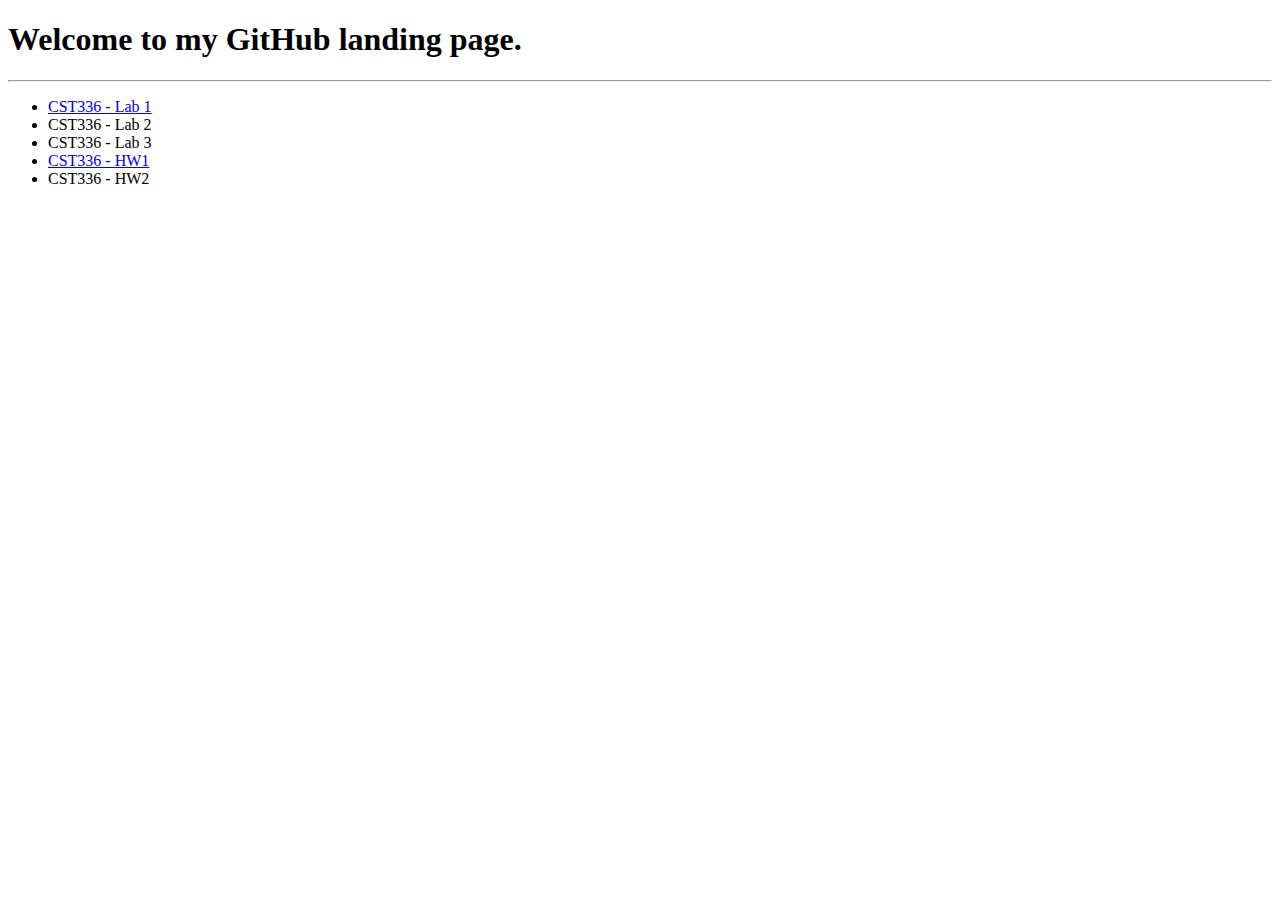
<file: index.html>
<!DOCTYPE html>
<html lang="en">
<head>
    <meta charset="UTF-8">
    <meta name="viewport" content="width=device-width, initial-scale=1.0">
    <title>alohapeakina site map</title>
</head>
<body>
    <header>
        <h1>Welcome to my GitHub landing page.</h1>
    </header>
    <hr>
    <nav>
        <ul>
            <li><a href="https://alohapeakina.github.io/lab1/">CST336 - Lab 1</a></li>
            <li>CST336 - Lab 2</li>
            <li>CST336 - Lab 3</li>
            <li><a href="https://alohapeakina.github.io/hw1/">CST336 - HW1</a></li>
            <li>CST336 - HW2</li>
        </ul>
    </nav>
    
</body>
</html>
</file>
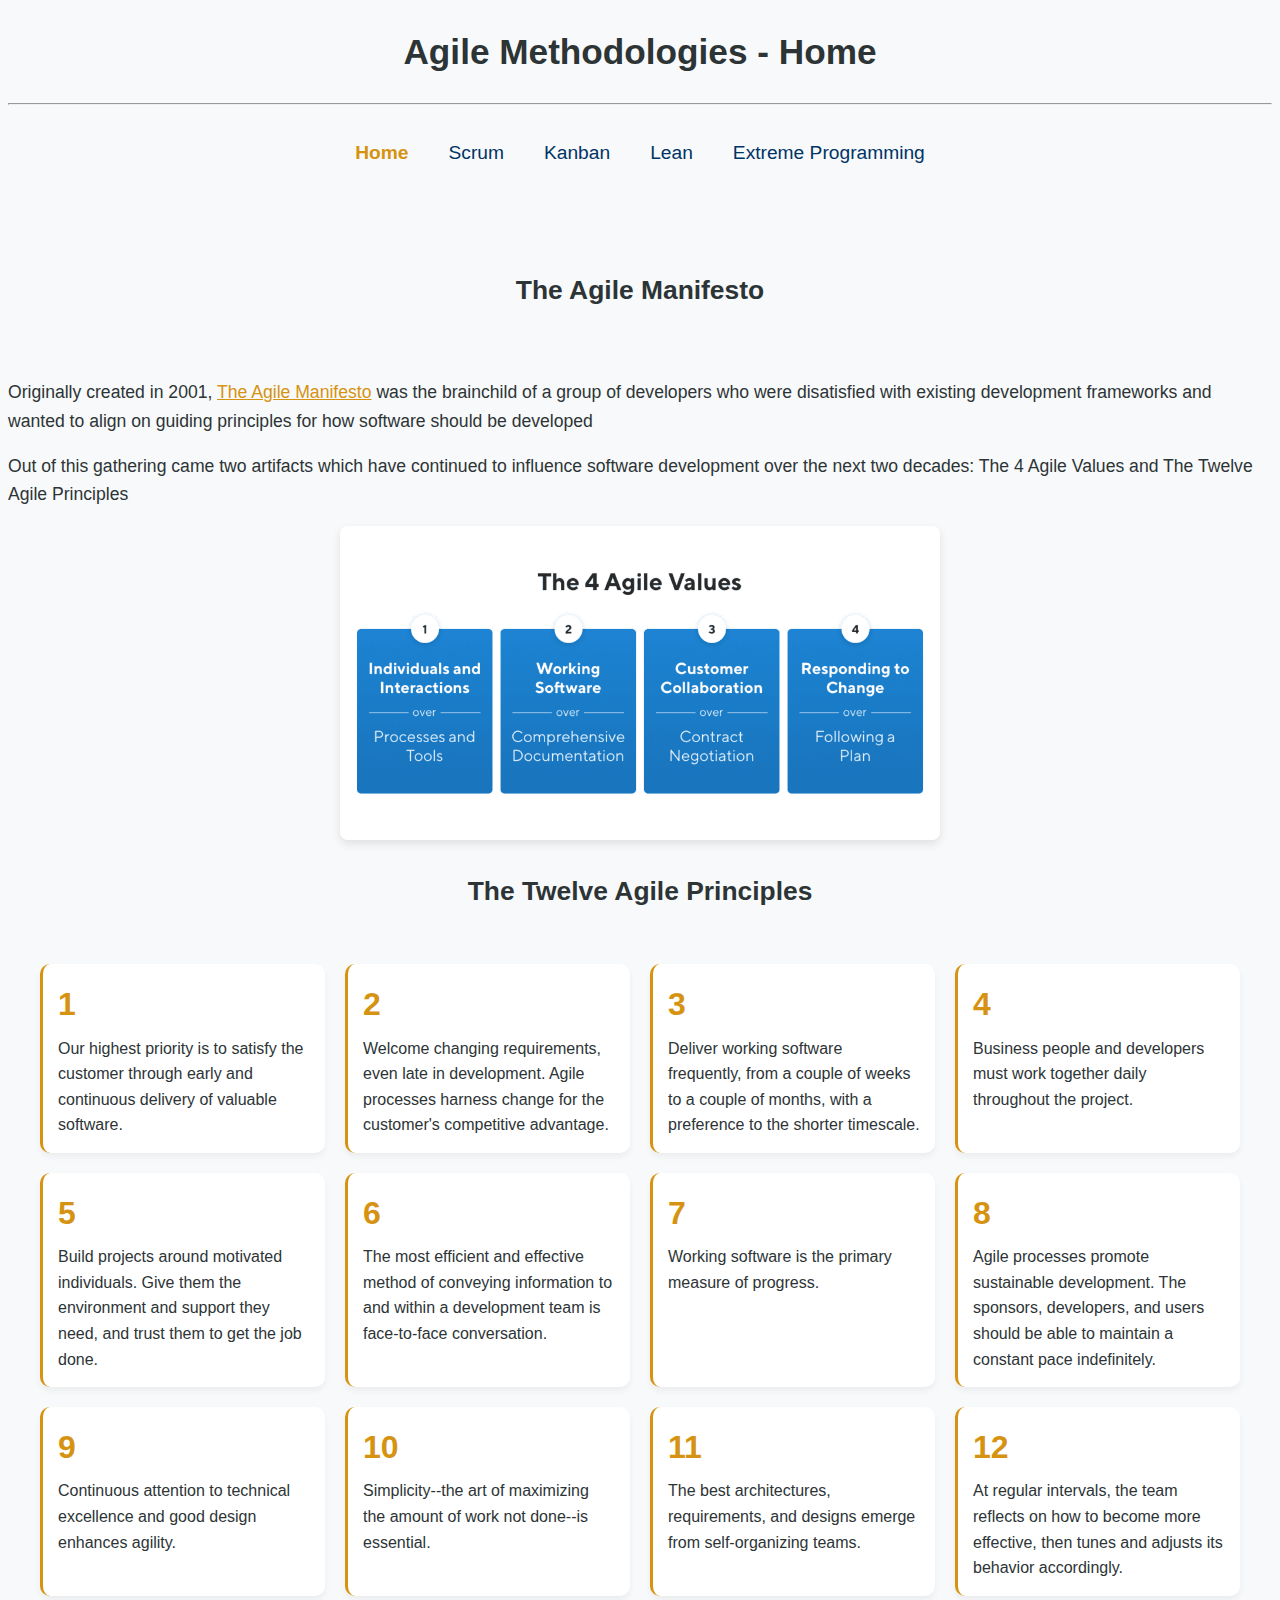
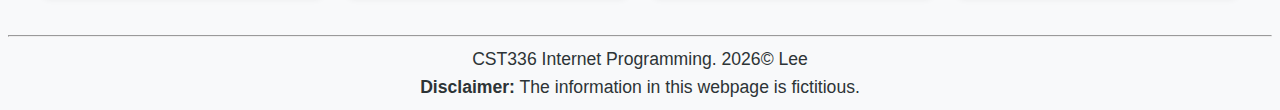
<file: hw1/index.html>
<!DOCTYPE html>
<html lang="en">
<head>
    <meta charset="UTF-8">
    <meta name="viewport" content="width=device-width, initial-scale=1.0">
    <title>Agile Methodologies</title>
    <link href="./css/styles.css" rel="stylesheet">
</head>
<body>

    <header>
        <h1>Agile Methodologies - Home</h1>
    </header>
        <hr>
        <nav>
            <ul>
                <a href="index.html" class="active"> Home </a>
                <a href="scrum.html"> Scrum </a>
                <a href="kanban.html"> Kanban </a>
                <a href="lean.html"> Lean </a>
                <a href="extremeprogramming.html"> Extreme Programming </a>
            </ul>
        </nav>
        <br><br>

        <h2>The Agile Manifesto</h2>
        <br>
        <p>Originally created in 2001, <a href="https://agilemanifesto.org/">The Agile Manifesto</a> was the brainchild of a group of developers who were disatisfied with existing development frameworks and wanted to align on guiding principles for how software should be developed</p>
        <p>Out of this gathering came two artifacts which have continued to influence software development over the next two decades: The 4 Agile Values and The Twelve Agile Principles</p>
        <section class="values-header">
            <img src="img/agile_values.png" alt="The 4 Agile Values">
        </section>

        <section class="principles-section">
            <h2>The Twelve Agile Principles</h2>
            <div class="principles-grid">
                <article class="principles-card"><span>1</span><p>Our highest priority is to satisfy the customer through early and continuous delivery of valuable software.</p></article>
                <article class="principles-card"><span>2</span><p>Welcome changing requirements, even late in development. Agile processes harness change for the customer's competitive advantage.</p></article>
                <article class="principles-card"><span>3</span><p>Deliver working software frequently, from a couple of weeks to a couple of months, with a preference to the shorter timescale.</p></article>
                <article class="principles-card"><span>4</span><p>Business people and developers must work together daily throughout the project.</p></article>
                <article class="principles-card"><span>5</span><p>Build projects around motivated individuals. Give them the environment and support they need, and trust them to get the job done.</p></article>
                <article class="principles-card"><span>6</span><p>The most efficient and effective method of conveying information to and within a development team is face-to-face conversation.</p></article>
                <article class="principles-card"><span>7</span><p>Working software is the primary measure of progress.</p></article>
                <article class="principles-card"><span>8</span><p>Agile processes promote sustainable development. The sponsors, developers, and users should be able to maintain a constant pace indefinitely.</p></article>
                <article class="principles-card"><span>9</span><p>Continuous attention to technical excellence and good design enhances agility.</p></article>
                <article class="principles-card"><span>10</span><p>Simplicity--the art of maximizing the amount of work not done--is essential.</p></article>
                <article class="principles-card"><span>11</span><p>The best architectures, requirements, and designs emerge from self-organizing teams.</p></article>
                <article class="principles-card"><span>12</span><p>At regular intervals, the team reflects on how to become more effective, then tunes and adjusts its behavior accordingly.</p></article>
            </div>
        </section>

    <footer>
        <hr>
            CST336 Internet Programming. 2026&copy; Lee <br>
            <strong>Disclaimer:</strong> The information in this webpage is fictitious. <br>
    </footer>
</body>
</html>
</file>
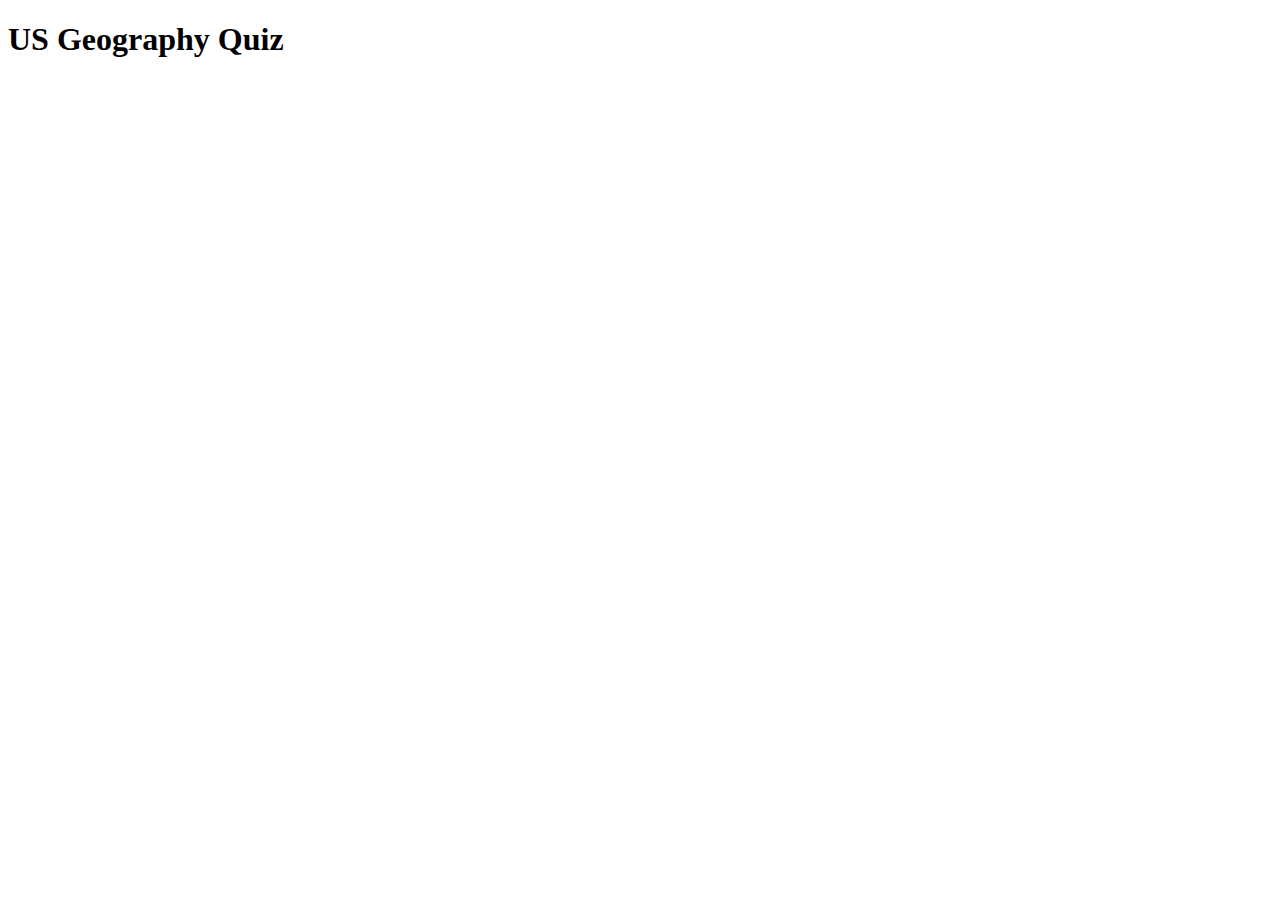
<file: hw2/index.html>
<!DOCTYPE html>
<html lang="en">
<head>
    <meta charset="UTF-8">
    <meta name="viewport" content="width=device-width, initial-scale=1.0">
    <title>US Geography Quiz</title>
    <link href="https://cdn.jsdelivr.net/npm/bootstrap@5.2.3/dist/css/bootstrap.min.css" rel="stylesheet" integrity="sha384-rbsA2VBKQhggwzxH7pPCaAqO46MgnOM80zW1RWuH61DGLwZJEdK2Kadq2F9CUG65" crossorigin="anonymous">
</head>
<body>
    <h1>US Geography Quiz</h1>
    <script src="https://cdn.jsdelivr.net/npm/bootstrap@5.2.3/dist/js/bootstrap.bundle.min.js" integrity="sha384-kenU1KFdBIe4zVF0s0G1M5b4hcpxyD9F7jL+jjXkk+Q2h455rYXK/7HAuoJl+0I4" crossorigin="anonymous"></script>
</body>
</html>
</file>
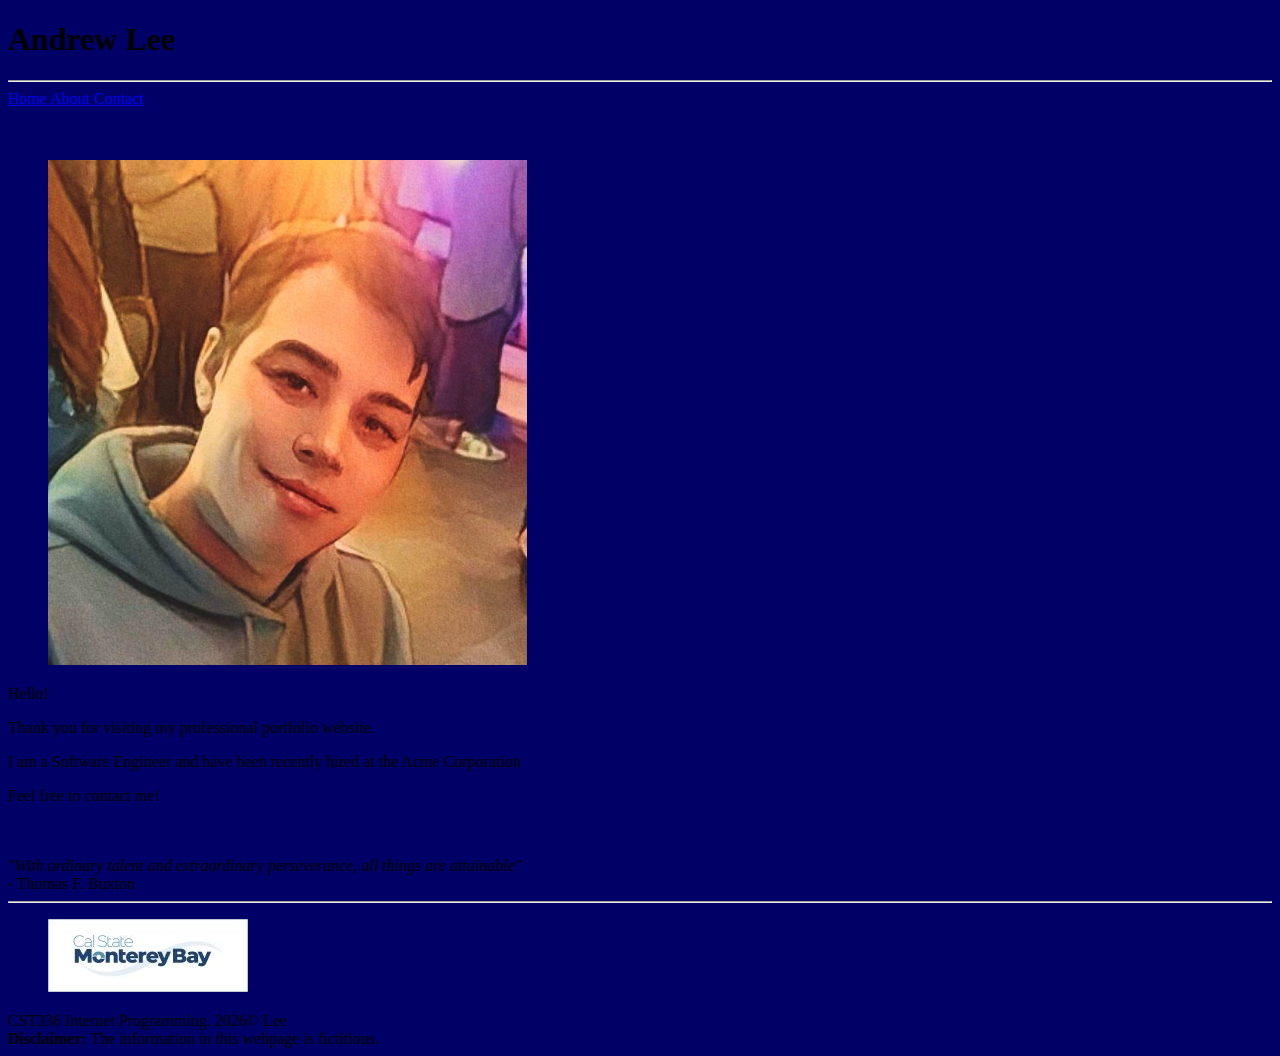
<file: lab1/index.html>
<!DOCTYPE html>
<html>

    <head>
        <!--         
          This is the head section. 
          It includes optional information about the web page (author, date, etc)
          It must include the charater set and the title
        -->
          <meta charset="UTF-8">
          <title>Andrew Lee: Portfolio</title>
          <link href="./css/styles.css" rel="stylesheet">

          <style>
            /* body {
                background-color: #000066 !important;
            } */
          </style>
    </head>

    <body>
        
        <header>
            <h1>Andrew Lee</h1>
        </header>
        <hr>
        <nav>
            <a href="index.html" class="active"> Home </a>
            <a href="about.html"> About </a>
            <a href="contact.html"> Contact </a>
        </nav>
        <br><br>
        <main>
            
            <figure>
                <img src="img/profile.png" alt="Picture of Andrew">
            </figure>
    
            <div>
                Hello! <br />
                <p> Thank you for visiting my professional portfolio website.</p>
                <p>I am a Software Engineer and have been recently hired at the Acme Corporation</p>
    
                <p>Feel free to contact me!</p>
    
                <br><br>
    
                <em>"With ordinary talent and extraordinary perseverance, all things are attainable"</em>
                <br>
                - Thomas F. Buxton
            </div>

        </main>
        
        <footer>
             <!-- Your last name and year here in ALL assignments -->
            <hr>
            <figure>
                <img src="img/csumb_logo.jpg" alt="CSUMB Logo">
            </figure>
              CST336 Internet Programming. 2026&copy; Lee <br>
              <strong>Disclaimer:</strong> The information in this webpage is fictitious. <br>
        </footer>
        
    </body>

</html>
</file>
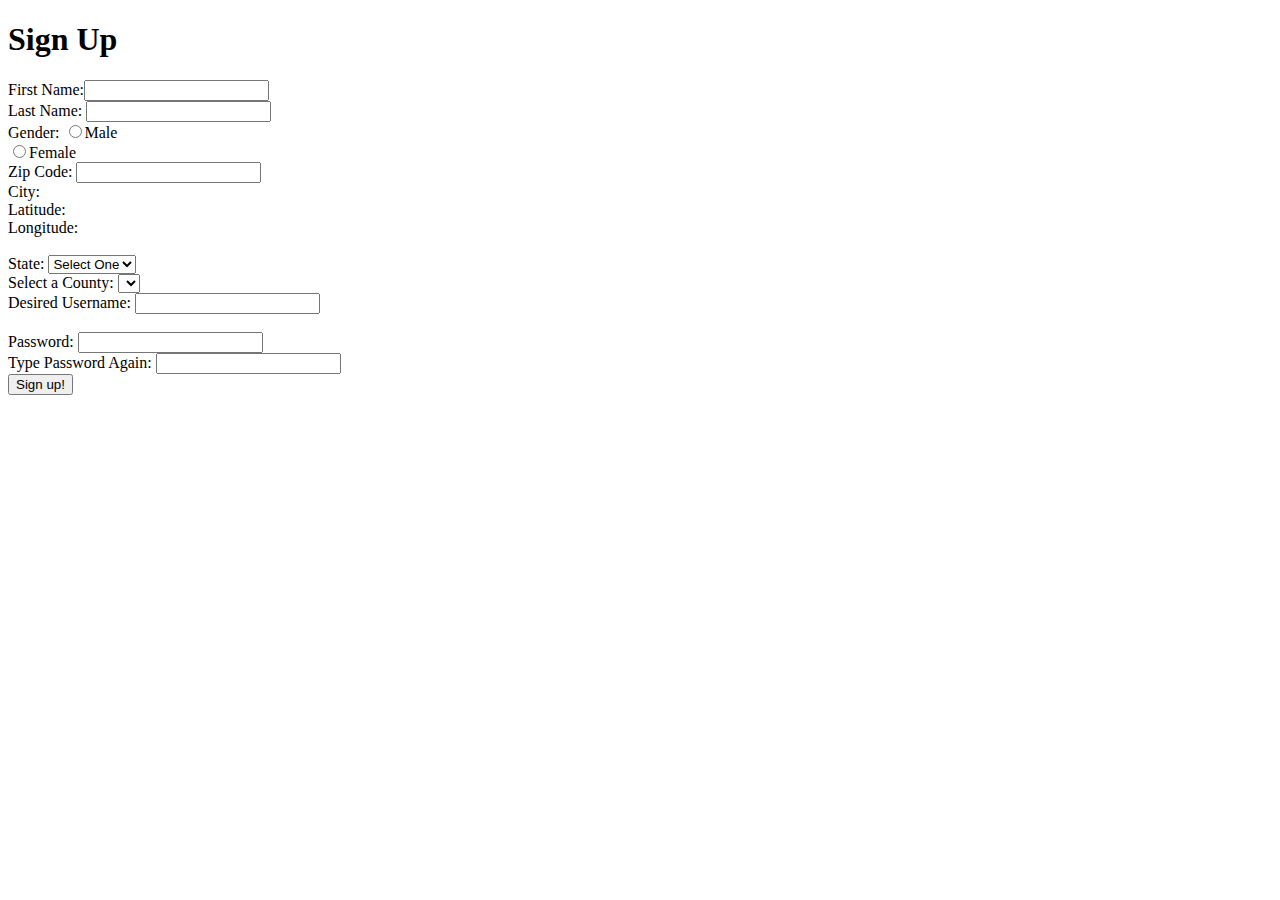
<file: lab3/index.html>
<!DOCTYPE html>
<html lang="en">
<head>
    <meta charset="UTF-8">
    <meta name="viewport" content="width=device-width, initial-scale=1.0">
    <title>Sign Up Page</title>
</head>
<body>
    <h1> Sign Up </h1>
    First Name:<input type="text" name="fName"><br>
    Last Name: <input type="text" name="lName"><br>
    Gender:    
    <input type="radio" name="gender" value="m">Male<br>
    <input type="radio" name="gender" value="f">Female<br>	
    Zip Code:  <input type="text" id="zip" name="zip"><br>
    City:   <span id="city"></span> <br>
    Latitude:  <br>
    Longitude: <br><br>

    State: 
    <select id="state" name="state">
        <option>Select One</option>
        <option value="ca">California</option>
        <option value="ny">New York</option>
        <option value="tx">Texas</option>
    </select> <br>


    Select a County: <select id="county"></select><br>

    Desired Username: 
    <input type="text" id="username" ><br><br>

    Password: <input type="password">
    <span id=”suggestedPwd”></span> <br>
    Type Password Again: <input type="password"><br>

    <span id=”passwordError”></span> 

    <input type="submit" value="Sign up!">
    <script src="js/script.js"></script>
</body>
</html>
</file>
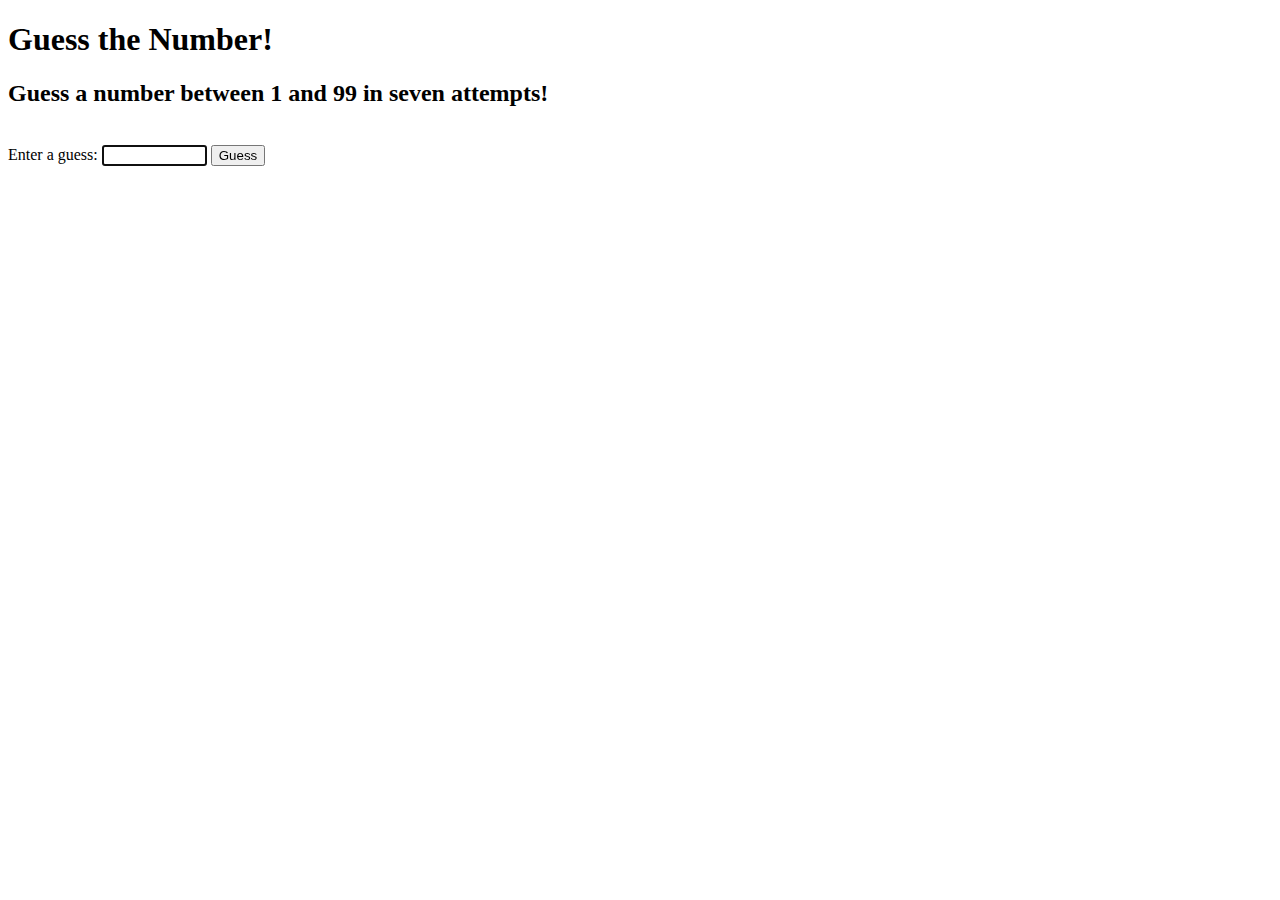
<file: lab2/guess_number/index.html>
<!DOCTYPE html>
<html>
    <head>
        <title> Guess a Number </title>
        <meta charset="utf-8">
    </head>
    <body>

        <header>
            <h1>Guess the Number!</h1>
            <h2>Guess a number between 1 and 99 in seven attempts!</h2>
        </header>
        <br>
        <div id="main">
          Enter a guess: 
          <input type="text" id="playerGuess" size="10">         
          <button id="guessBtn"> Guess </button> <br>
          <button id="resetBtn"> Reset </button> 
        </div>
        <script src="js/script.js"></script>
    </body>
</html>
</file>
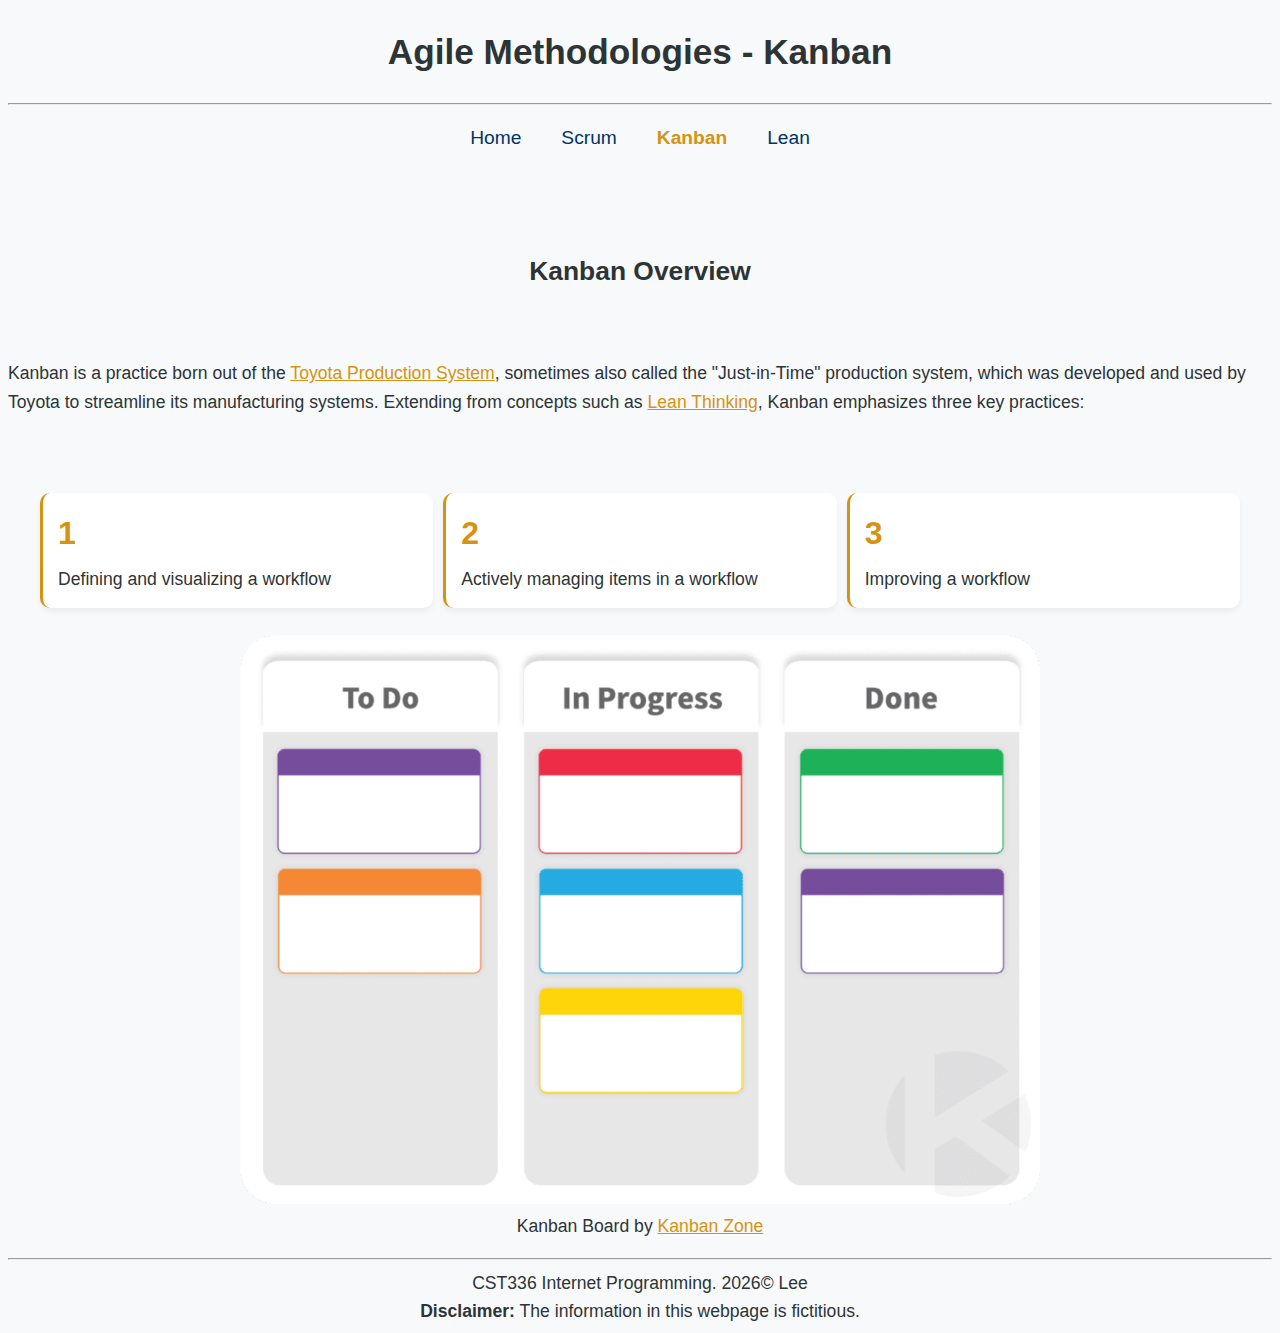
<file: hw1/kanban.html>
<!DOCTYPE html>
<html lang="en">
<head>
    <meta charset="UTF-8">
    <meta name="viewport" content="width=device-width, initial-scale=1.0">
    <title>Agile Methodologies - Kanban</title>
    <link href="./css/styles.css" rel="stylesheet">
</head>
<body>

    <header>
        <h1>Agile Methodologies - Kanban</h1>
    </header>
        <hr>
        <nav>
            <ul>
                <li><a href="index.html"> Home </a></li>
                <li><a href="scrum.html"> Scrum </a></li>
                <li><a href="kanban.html" class="active"> Kanban </a></li>
                <li><a href="lean.html"> Lean </a></li>
            </ul>
        </nav>
        <br><br>
        
        <article class="kanban-overview">
        <h2>Kanban Overview</h2>
        <br>
        <p>Kanban is a practice born out of the <a href="https://kanbanzone.com/resources/lean/toyota-production-system/">Toyota Production System</a>, sometimes also called the "Just-in-Time" production system,
            which was developed and used by Toyota to streamline its manufacturing systems. Extending from concepts such as <a href="lean.html">Lean Thinking</a>, Kanban emphasizes three key practices:</p>
            <br>
        </article>

        <section class="kanban-practices-section">
            <h2></h2>
            <div class="kanban-practices-grid">
                <article class="practices-card"><span>1</span><p>Defining and visualizing a workflow</p></article>
                <article class="practices-card"><span>2</span><p>Actively managing items in a workflow</p></article>
                <article class="practices-card"><span>3</span><p>Improving a workflow</p></article>
            </div>
        </section>
        
        <section class="kanban-header">
            <figure>
                <img src="img/kanban_board_800px.png" alt="Kanban Board">
                <figcaption>
                    Kanban Board by <a href ="https://kanbanzone.com/resources/kanban/">Kanban Zone</a>
                </figcaption>
            </figure>
        </section>
        
    <footer>
        <hr>
            CST336 Internet Programming. 2026&copy; Lee <br>
            <strong>Disclaimer:</strong> The information in this webpage is fictitious. <br>
    </footer>
    
</body>
</html>
</file>
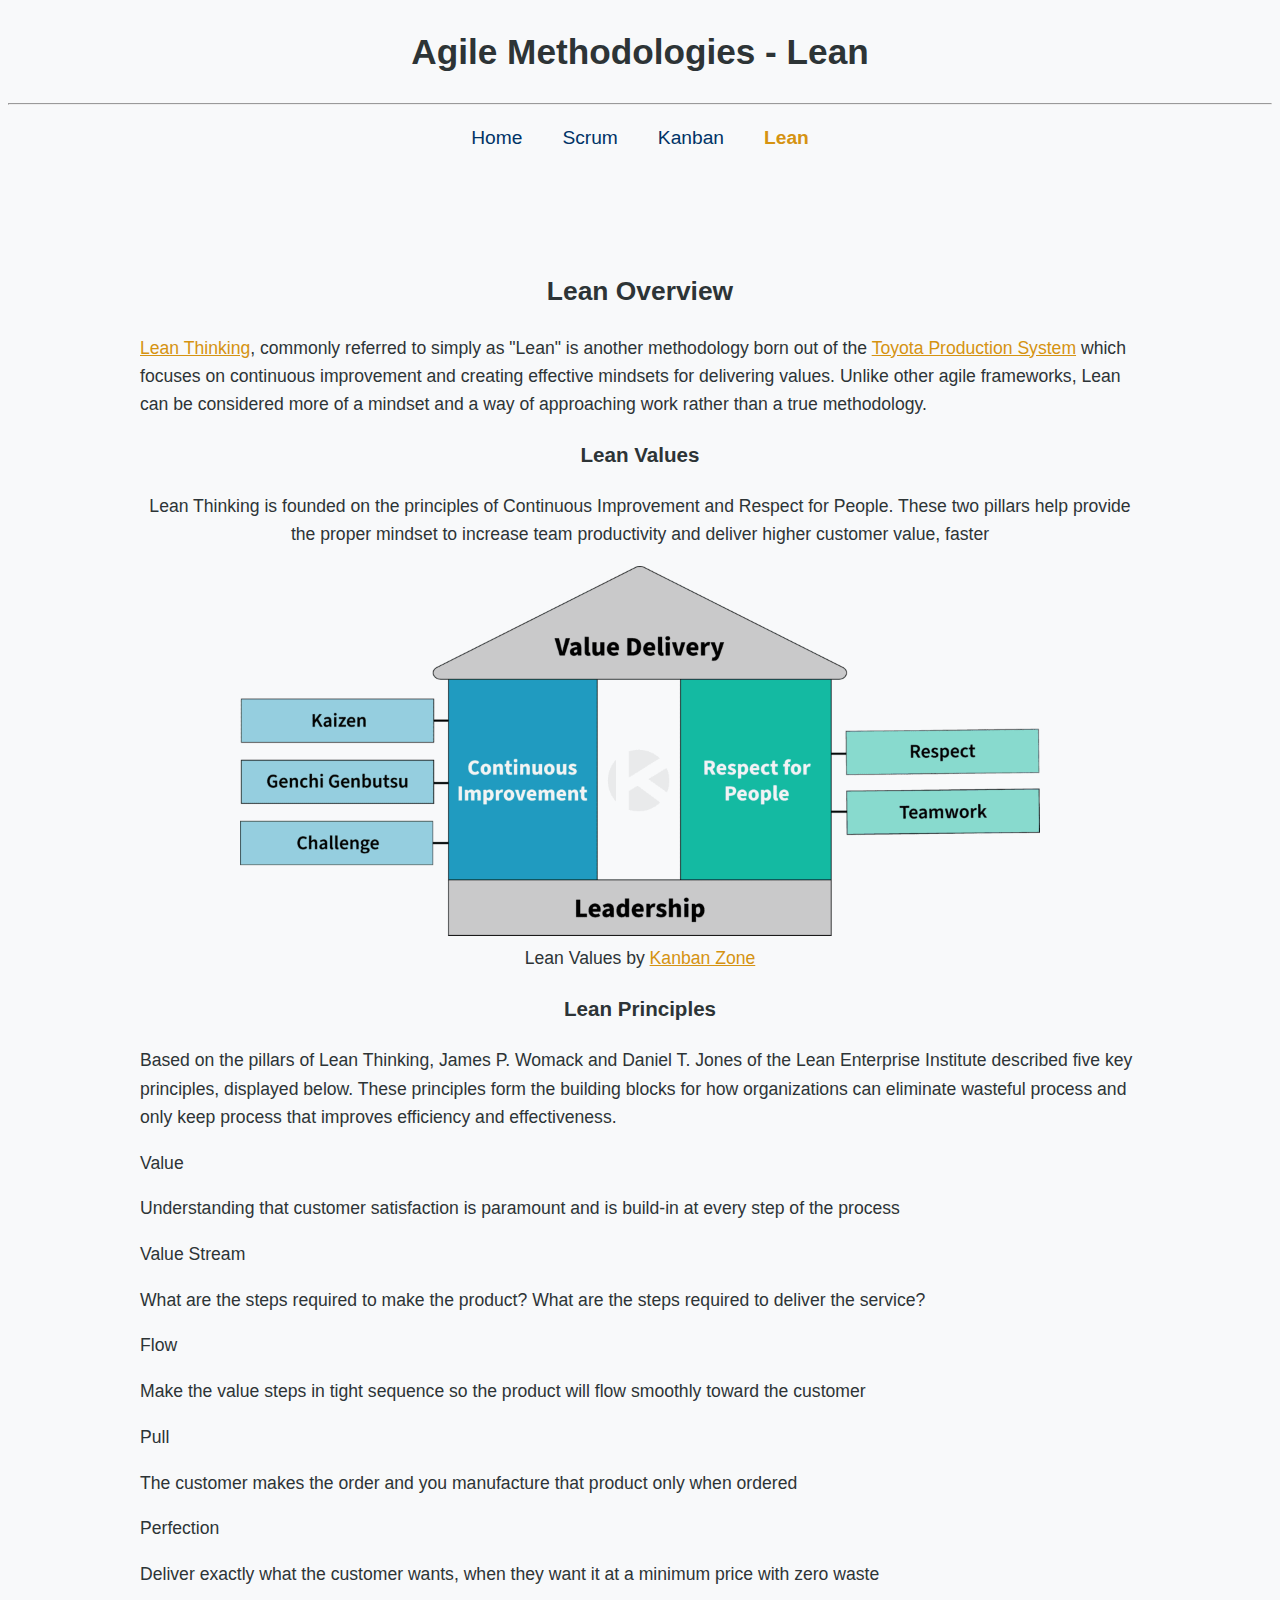
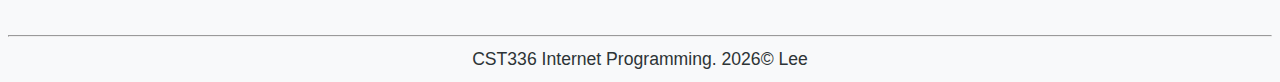
<file: hw1/lean.html>
<!DOCTYPE html>
<html lang="en">
<head>
    <meta charset="UTF-8">
    <meta name="viewport" content="width=device-width, initial-scale=1.0">
    <title>Agile Methodologies - Lean</title>
    <link href="./css/styles.css" rel="stylesheet">
</head>
<body>

    <header>
        <h1>Agile Methodologies - Lean</h1>
    </header>
        <hr>
        <nav>
            <ul>
                <li><a href="index.html"> Home </a></li>
                <li><a href="scrum.html"> Scrum </a></li>
                <li><a href="kanban.html"> Kanban </a></li>
                <li><a href="lean.html" class="active"> Lean </a></li>
            </ul>
        </nav>
        <br><br>

        <main>
        <article class="lean-overview">
            <h2>Lean Overview</h2>
            <p><a href="https://kanbanzone.com/resources/lean/">Lean Thinking</a>, commonly referred to simply as "Lean" is another methodology born out of the <a href="https://kanbanzone.com/resources/lean/toyota-production-system/">Toyota Production System</a>
            which focuses on continuous improvement and creating effective mindsets for delivering values. Unlike other agile frameworks, Lean can be considered more of a mindset and a way of approaching work rather than a true methodology.</p>
        </article>
        
        <section class="lean-header">
            <h3>Lean Values</h3>
            <p>Lean Thinking is founded on the principles of Continuous Improvement and Respect for People. These two pillars help provide the proper mindset to increase team productivity and deliver higher customer value, faster</p>
            <figure>
                <img src="img/lean_values_800px.png" alt="Lean Values">
                <figcaption>
                    Lean Values by <a href ="https://kanbanzone.com/resources/lean/">Kanban Zone</a>
                </figcaption>
            </figure>
        </section>

        <section class="lean-principles-section">
            <h3>Lean Principles</h3>
            <p>Based on the pillars of Lean Thinking, James P. Womack and Daniel T. Jones of the Lean Enterprise Institute described five key principles, displayed below. These principles form the building blocks for how organizations
                can eliminate wasteful process and only keep process that improves efficiency and effectiveness.
            </p>
            <div class="lean-principles-grid">
                <article class="lean-principles-card"><span>Value</span><p>Understanding that customer satisfaction is paramount and is build-in at every step of the process</p></article>
                <article class="lean-principles-card"><span>Value Stream</span><p>What are the steps required to make the product? What are the steps required to deliver the service?</p></article>
                <article class="lean-principles-card"><span>Flow</span><p>Make the value steps in tight sequence so the product will flow smoothly toward the customer</p></article>
                <article class="lean-principles-card"><span>Pull</span><p>The customer makes the order and you manufacture that product only when ordered</p></article>
                <article class="lean-principles-card"><span>Perfection</span><p>Deliver exactly what the customer wants, when they want it at a minimum price with zero waste</p></article>
            </div>
        </section>
        </main>
        
    <footer>
        <hr>
            CST336 Internet Programming. 2026&copy; Lee <br>
    </footer>

</body>
</html>
</file>
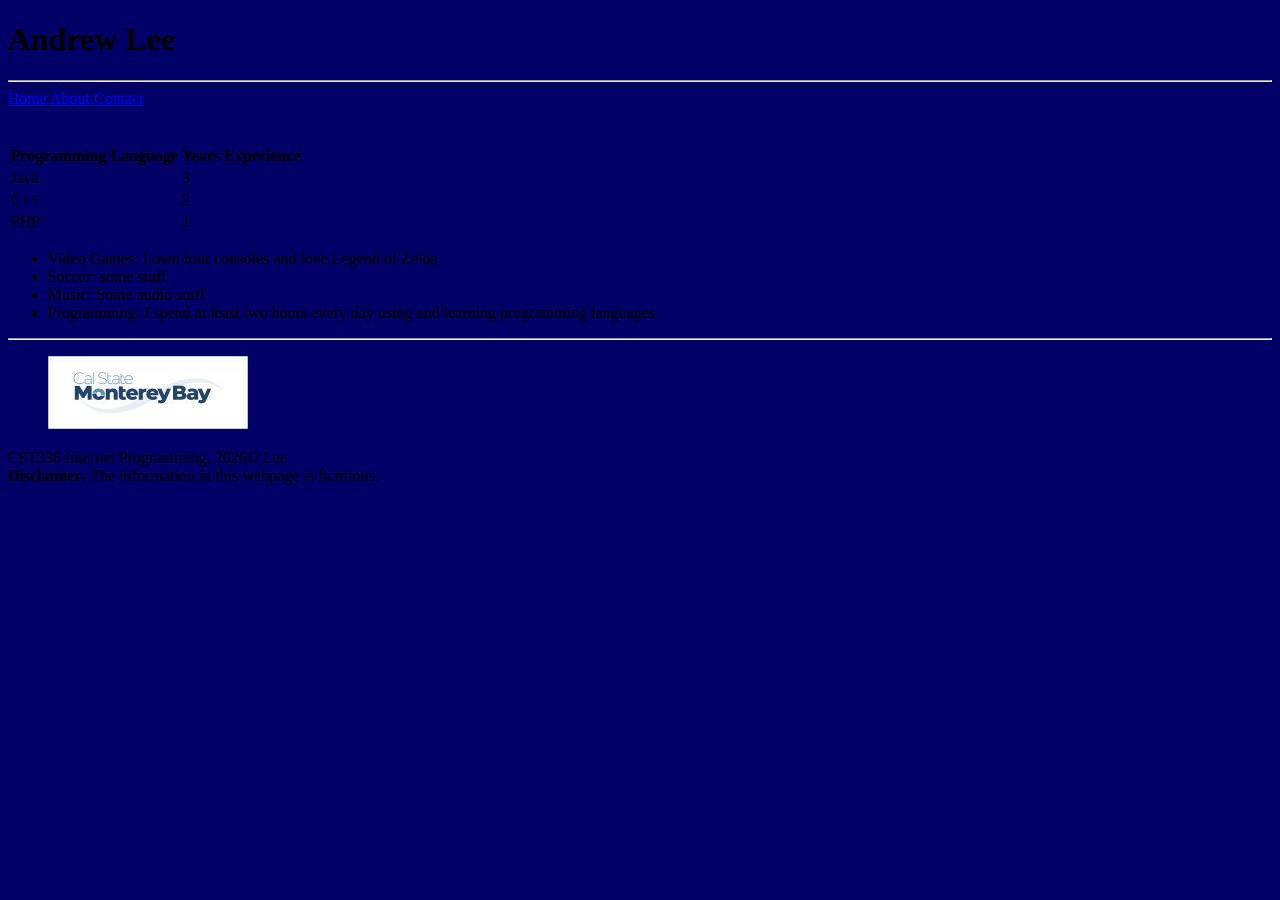
<file: lab1/about.html>
<!DOCTYPE html>
<html>

    <head>
        <!--         
          This is the head section. 
          It includes optional information about the web page (author, date, etc)
          It must include the charater set and the title
        -->
          <meta charset="UTF-8">
          <title>Andrew Lee: Portfolio</title>
          <link href="./css/styles.css" rel="stylesheet">

          <style>
            /* body {
                background-color: #000066 !important;
            } */
          </style>
    </head>

    <body>
        
        <header>
            <h1>Andrew Lee</h1>
        </header>
        <hr>
        <nav>
            <a href="index.html"> Home </a>
            <a href="about.html" class="active"> About </a>
            <a href="contact.html"> Contact </a>
        </nav>
        <br><br>

        <main>
            <div id="content">
                <table>
                    <tr id="table-header">
                        <td><strong>Programming Language</strong></td>
                        <td><strong>Years Experience</strong></td>
                    </tr>
                    <tr class="table-row">
                        <td>Java</td>
                        <td>3</td>
                    </tr>
                        <tr class="table-row">
                        <td>C++</td>
                        <td>2</td>
                    </tr>
                        <tr class="table-row">
                        <td>PHP</td>
                        <td>1</td>
                    </tr>
                </table>
            </div>

        
            <ul>
                <li><span class="hobby">Video Games</span>: I own four consoles and love Legend of Zelda</li>
                <li><span class="hobby">Soccer</span>: some stuff</li>
                <li><span class="hobby">Music</span>: Some audio stuff</li>
                <li><span class="hobby">Programming</span>: I spend at least two hours every day using and learning programming languages</li>
            </ul>
        </main>
        <footer>
             <!-- Your last name and year here in ALL assignments -->
            <hr>
            <figure>
                <img src="img/csumb_logo.jpg" alt="CSUMB Logo">
            </figure>
              CST336 Internet Programming. 2026&copy; Lee <br>
              <strong>Disclaimer:</strong> The information in this webpage is fictitious. <br>
        </footer>
        
    </body>

</html>
</file>
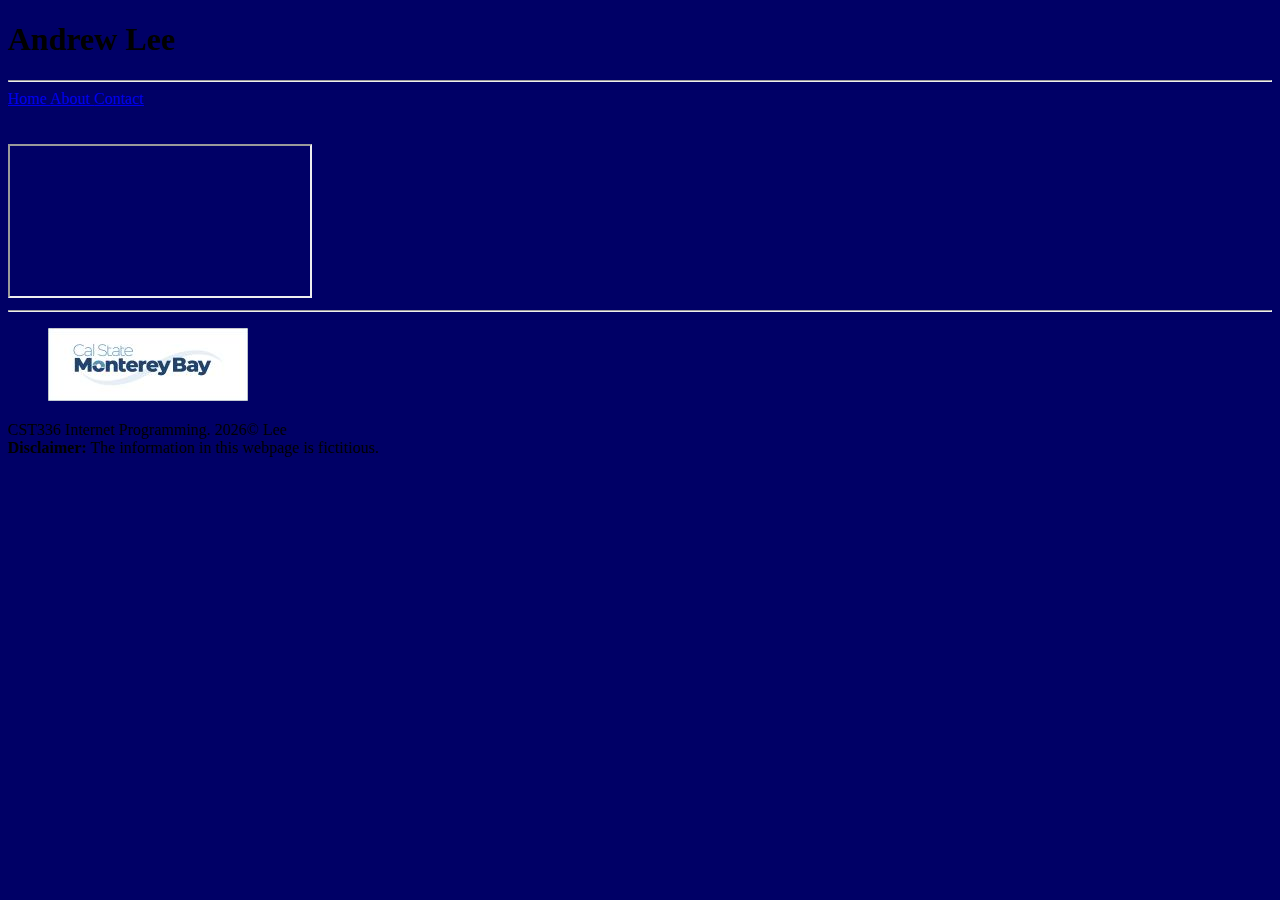
<file: lab1/contact.html>
<!DOCTYPE html>
<html>

    <head>
          <meta charset="UTF-8">
          <title>Andrew Lee: Portfolio</title>
          <link rel="preconnect" href="https://fonts.googleapis.com">
          <link rel="preconnect" href="https://fonts.gstatic.com" crossorigin>
          <link href="https://fonts.googleapis.com/css2?family=Open+Sans:ital,wght@0,300..800;1,300..800&family=Roboto:ital,wght@0,100..900;1,100..900&display=swap" rel="stylesheet">
          <link href="./css/styles.css" rel="stylesheet">

    </head>

    <body>
        
        <header>
            <h1>Andrew Lee</h1>
        </header>
        <hr>
        <nav>
            <a href="index.html"> Home </a>
            <a href="about.html"> About </a>
            <a href="contact.html" class="active"> Contact </a>
        </nav>
        <br><br>

        <div id="content">
            <iframe src="https://docs.google.com/forms/d/e/1FAIpQLScZyDhr_VvDm1v2Pa0jx3R7cnphQ7m-8Wcna4cCOBO41zExHg/viewform?embedded=true"></iframe>
        </div>
        
        <footer>
            <hr>
            <figure>
                <img src="img/csumb_logo.jpg" alt="CSUMB Logo">
            </figure>
              CST336 Internet Programming. 2026&copy; Lee <br>
              <strong>Disclaimer:</strong> The information in this webpage is fictitious. <br>
        </footer>
        
    </body>

</html>
</file>
<file: hw1/css/styles.css>
html {
    font-size: 16px;
}

body {
    background-color: #f8f9fa;
    color:#2d3436;
    line-height: 1.6;

    font-size: 1.1rem;
    
    font-family: "Open Sans", sans-serif;
    font-optical-sizing: auto;
    font-weight: 400;
    font-style: normal;
    font-variation-settings:
    "wdth" 100;

    text-align: left;
}

main {
    max-width: 1000px;
    margin: 0 auto;
    padding: 20px;
}


nav a {
    padding: 15px;
    padding-bottom: 4px;
    font-size: 1.2rem;
    text-decoration: none;
    color:#003366;
}

a {
    color:#d59311;
}

nav a.active {
    color:#d59311;
    font-weight: bold;
}

nav a:hover {
    border-bottom: 2px #d59311 solid;
}

nav ul {
    list-style: none;
    padding: 0;
    display: flex;
    flex-wrap: wrap;
    justify-content: center;
    gap: 10px;
}

.principles-grid {
    display: grid;
    grid-template-columns: repeat(auto-fit,minmax(250px,1fr));
    gap: 20px 20px;
    padding: 30px 20px;
    max-width: 1200px;
    font-size: 1rem;
    margin: 0 auto;
}

.kanban-practices-grid {
    display: grid;
    grid-template-columns: repeat(auto-fit,minmax(250px,1fr));
    gap: 10px;
    padding: 10px;
    max-width: 1200px;
    margin: 0 auto;
    justify-content: center;
}

.principles-card, .practices-card {
    background: #ffffff;
    padding: 15px;
    border-radius: 10px;
    border-left: 3px solid #d59311;
    box-shadow: 0 4px 6px rgba(0,0,0,0.05);
    transition: transform 0.3s ease, box-shadow 0.3s ease;

    display: flex;
    flex-direction: column;
    gap: 5px;
}

.principles-card:hover, .practices-card:hover {
    transform:translateY(-5px);
    background: #ffffff;
    box-shadow: 0 8px 15px rgba(0,0,0,0.1);
}

.principles-card span, .practices-card span {
    font-size: 2rem;
    font-weight: bold;
    color: #d59311;
    display: block;
}

.principles-card p, .practices-card p {
    margin: 0;
}

footer, header, nav, h2, h3, .values-header, .scrum-header, .kanban-header, .lean-header {
    text-align: center;
}

.values-header img {
    max-width: 600px;
    height: auto;
    border-radius: 8px;
    box-shadow: 0 4px 10px rgba(0,0,0,0.1);
}
</file>
<file: lab1/css/styles.css>
body {
    background-color: #000066 !important;
    }
</file>
